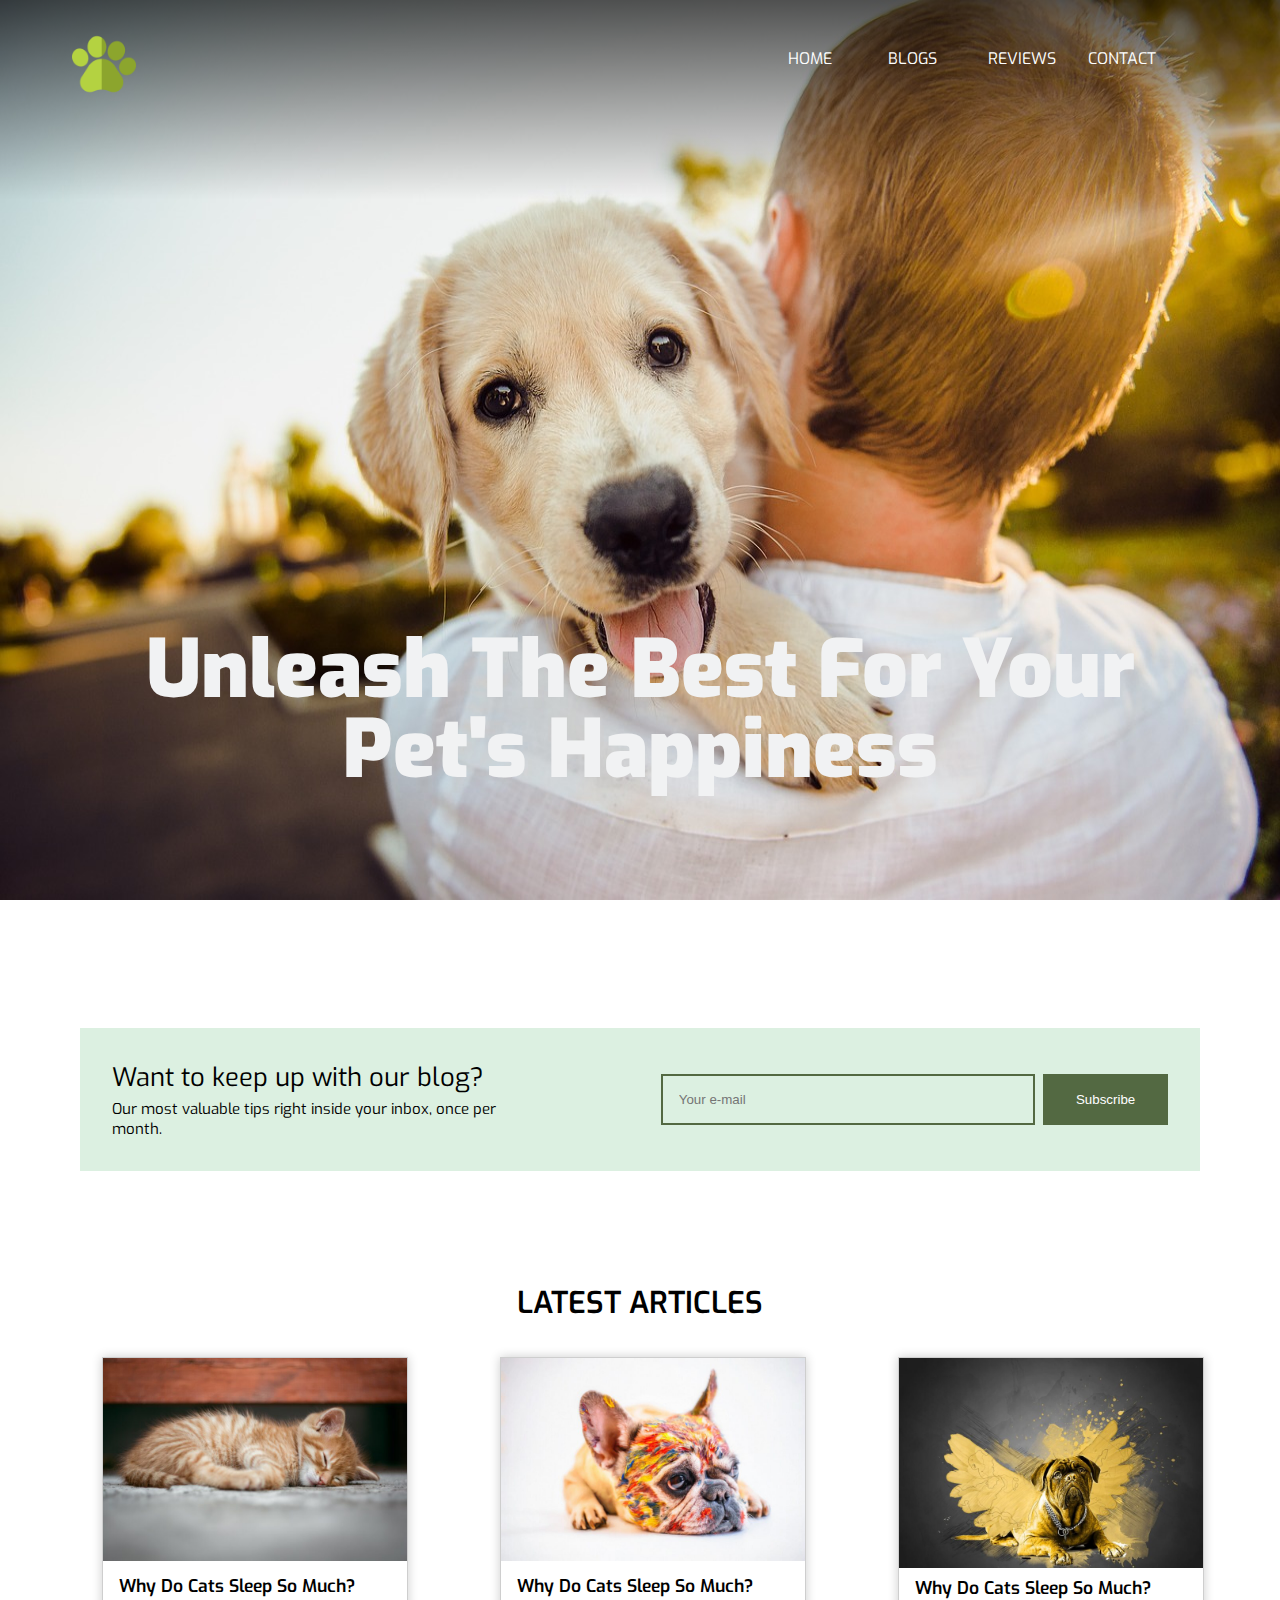
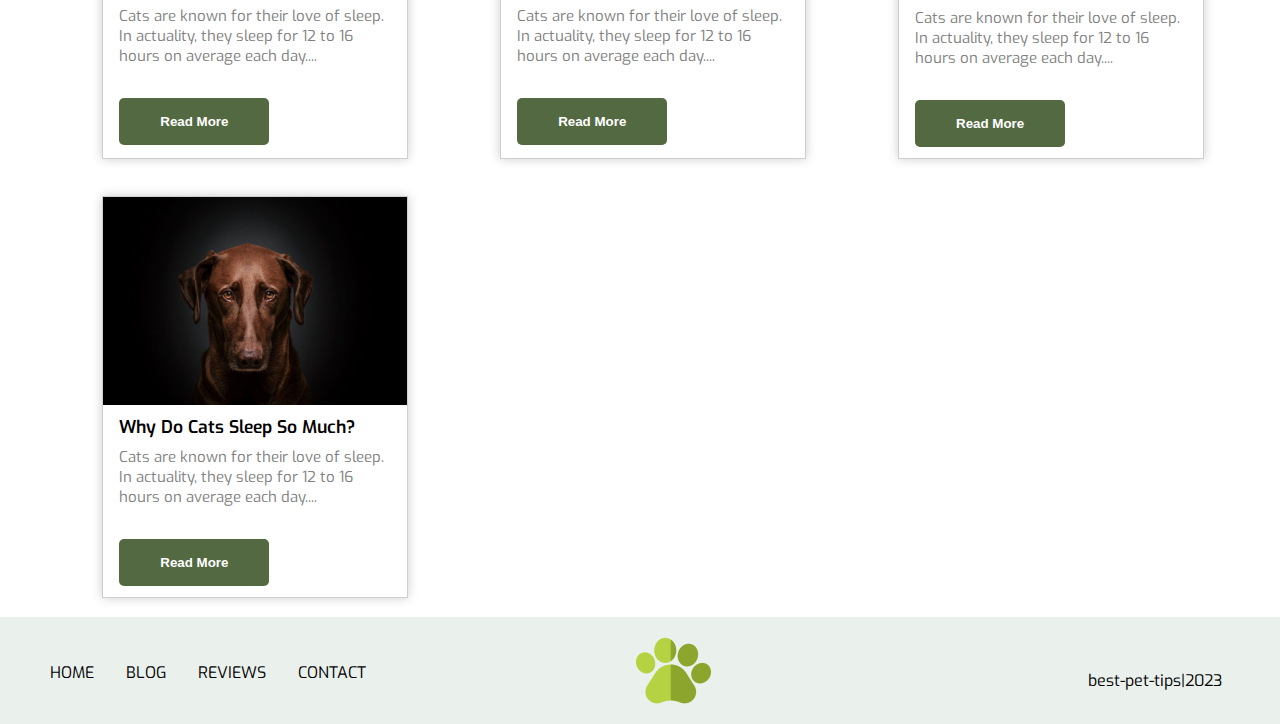
<file: index.html>
<!DOCTYPE html>
<html lang="en">
<head>
    <meta charset="UTF-8">
    <meta name="viewport" content="width=device-width, initial-scale=1.0">
    <link rel="stylesheet" href="style.css">
    <link rel="stylesheet" href="https://cdnjs.cloudflare.com/ajax/libs/font-awesome/6.4.2/css/all.min.css" integrity="sha512-z3gLpd7yknf1YoNbCzqRKc4qyor8gaKU1qmn+CShxbuBusANI9QpRohGBreCFkKxLhei6S9CQXFEbbKuqLg0DA==" crossorigin="anonymous" referrerpolicy="no-referrer" />
    <title>Document</title>
</head>
<body>
    <section class="home">
        <header class="home-header">
            <div class="logo-pic"><a href="#"><img src="pawprint-1-300x300.png" alt="logo"></a></div>
           <div class="ul-and-bars">
            <div class="home-bars-div"><div class="home-bars"><i class="fa-solid fa-bars"></i></div></div>
            <ul class="home-ul">
                <li class="home-li"><a href="#">home</a></li>
                <li class="home-li"><a href="#" class="blogs-a">blogs</a></li>
                <li class="home-li"><a href="#">reviews</a></li>
                <li class="home-li"><a href="#">contact</a></li>
                <li class="home-li"><a href="#"><i class="fa-brands fa-instagram"></i></a></li>
            </ul></div>
            <div class="black-shape"></div>
        </header>
        <h1 class="home-title">Unleash The Best For Your<br> Pet's Happiness</h1>
        <div class="home-img-div"><img src="img/1.jpg" alt="dog" class="home-img"></div>

    </section>
    <section class="about">
        <div class="card-email">
            <div class="card-email-text">
            <h2 class="card-email-title">Want to keep up with our blog?</h2>
        <p class="card-email-descriptoin">
            Our most valuable tips right inside your inbox,
             once per month.
        </p>
        </div>
        <div class="card-email-ipandbtn">
            <input type="email" class="card-email-input" placeholder="Your e-mail">
            <button class="card-email-button">Subscribe</button>
        </div>
        </div>


    </section>
<section class="popular">
    <h1 class="popular-title">LATEST ARTICLES</h1>
    <div class="popular-div">
        
        <form class="popular-card">
            <div class="popular-img"><img src="img/3.jpg" alt="cat"></div>
            <div class="popular-detills">
                <h3 class="popular-detills-title">Why Do Cats Sleep So Much?</h3>
                <p class="popular-detills-descriptoin">
                    Cats are known for their love of sleep. In actuality,
                     they sleep for 12 to 16 hours on average each day....
                </p>
            </div>
            <div class="popular-button"><button>Read More</button></div>

        </form>
        <form class="popular-card">
            <div class="popular-img"><img src="img/5.jpg" alt="cat"></div>
            <div class="popular-detills">
                <h3 class="popular-detills-title">Why Do Cats Sleep So Much?</h3>
                <p class="popular-detills-descriptoin">
                    Cats are known for their love of sleep. In actuality,
                     they sleep for 12 to 16 hours on average each day....
                </p>
            </div>
            <div class="popular-button"><button>Read More</button></div>

        </form>
        <form class="popular-card">
            <div class="popular-img"><img src="img/4.jpg" alt="cat"></div>
            <div class="popular-detills">
                <h3 class="popular-detills-title">Why Do Cats Sleep So Much?</h3>
                <p class="popular-detills-descriptoin">
                    Cats are known for their love of sleep. In actuality,
                     they sleep for 12 to 16 hours on average each day....
                </p>
            </div>
            <div class="popular-button"><button>Read More</button></div>

        </form>
        <form class="popular-card">
            <div class="popular-img"><img src="img/2.jpg" alt="cat"></div>
            <div class="popular-detills">
                <h3 class="popular-detills-title">Why Do Cats Sleep So Much?</h3>
                <p class="popular-detills-descriptoin">
                    Cats are known for their love of sleep. In actuality,
                     they sleep for 12 to 16 hours on average each day....
                </p>
            </div>
            <div class="popular-button"><button>Read More</button></div>

        </form>
    </div>
</section>
<section class="footer">
    <footer class="footer-container">
        <div class="footer-header">
            <ul class="footer-ul">
                <li class="footer-li"><a href="#">home</a></li>
                <li class="footer-li"><a href="#">blog</a></li>
                <li class="footer-li"><a href="#">reviews</a></li>
                <li class="footer-li"><a href="#">contact</a></li>
            </ul></div>
            <div class="footer-logo"><img src="pawprint-1-300x300.png" alt="logo"></div>
        <div class="footer-p-div"><p class="footer-text">best-pet-tips|2023</p></div>

    </footer>
</section>



















    <script src="script.js"></script>
</body>
</html>
</file>
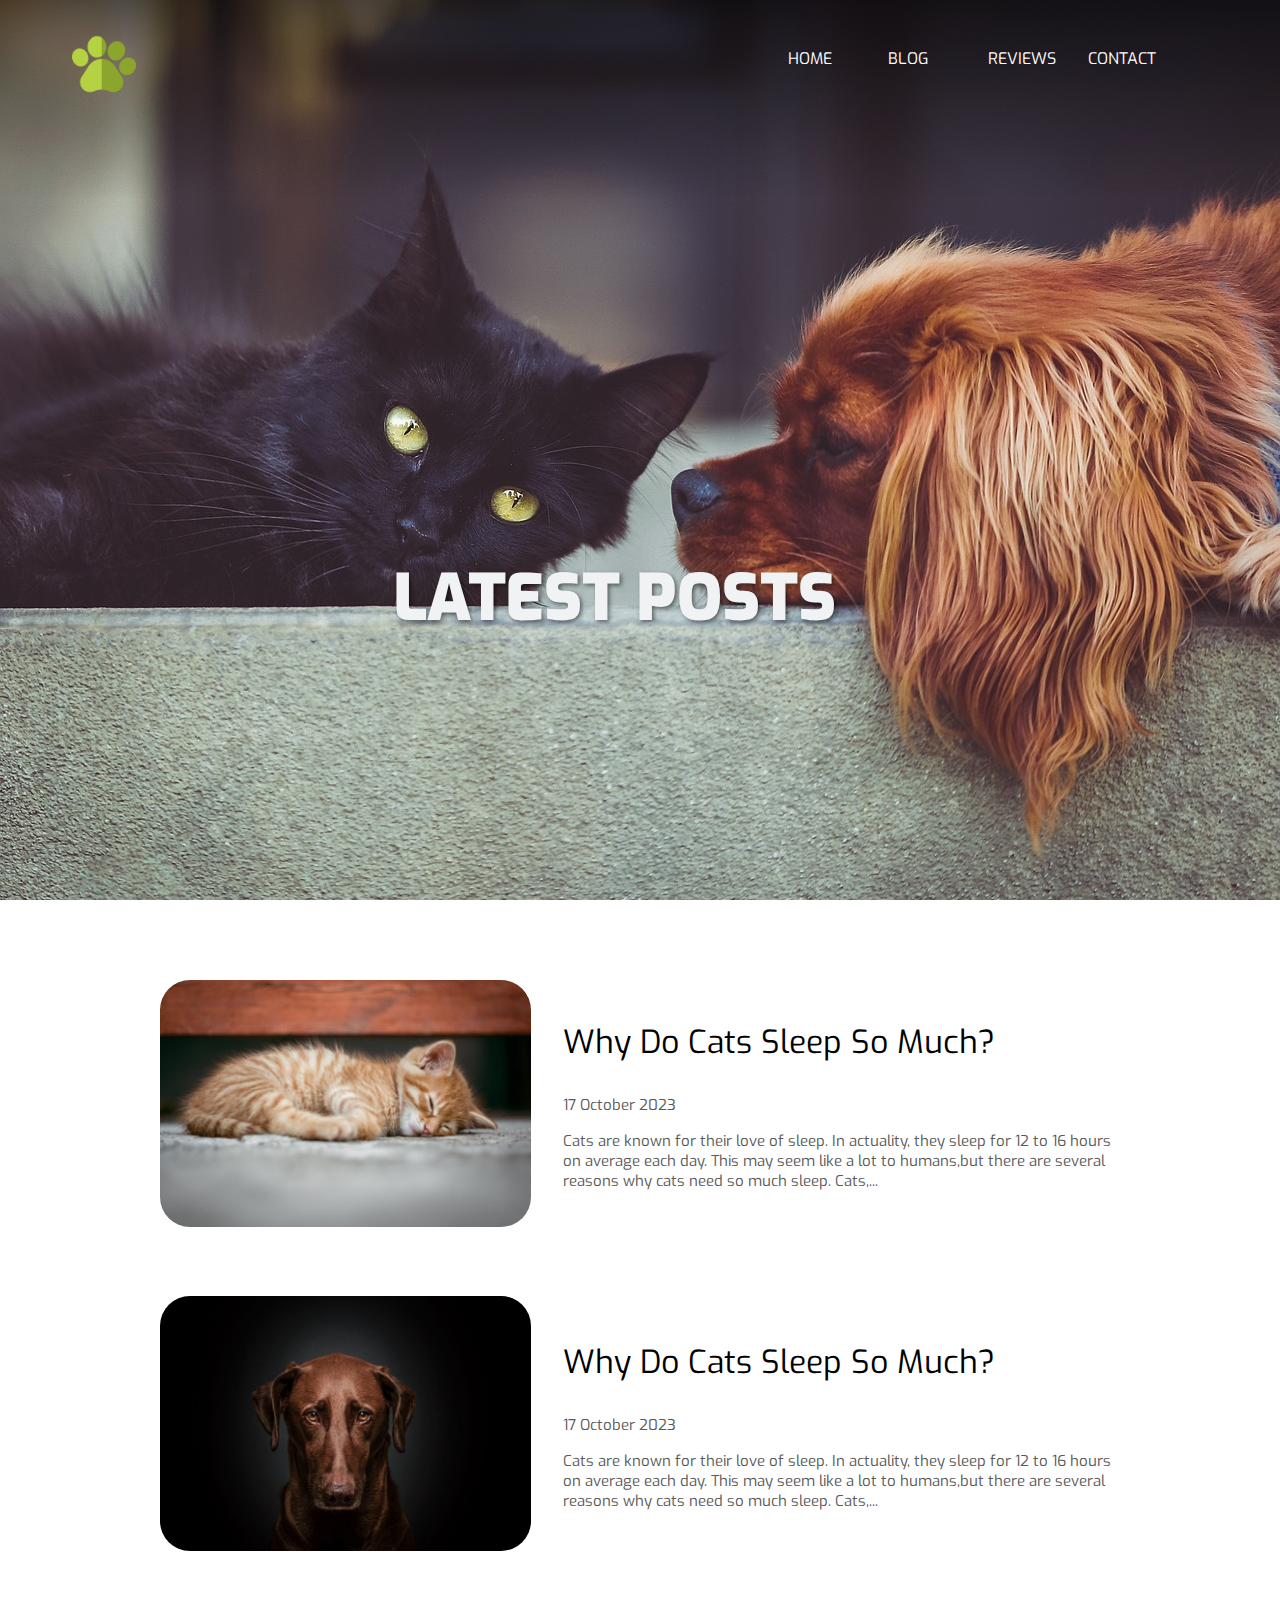
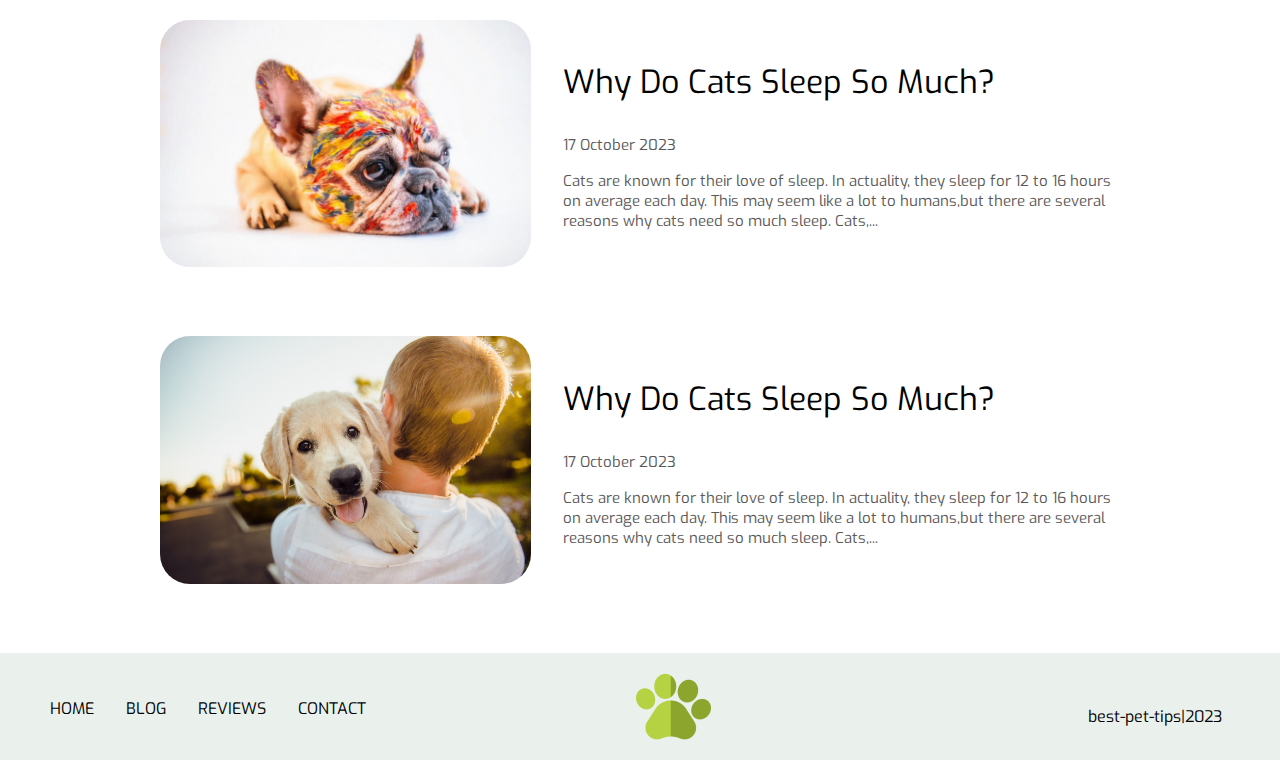
<file: blogs.html>
<!DOCTYPE html>
<html lang="en">
<head>
    <meta charset="UTF-8">
    <meta name="viewport" content="width=device-width, initial-scale=1.0">
    <link rel="stylesheet" href="style.css">
    <link rel="stylesheet" href="blogs.css">
    <link rel="stylesheet" href="https://cdnjs.cloudflare.com/ajax/libs/font-awesome/6.4.2/css/all.min.css" integrity="sha512-z3gLpd7yknf1YoNbCzqRKc4qyor8gaKU1qmn+CShxbuBusANI9QpRohGBreCFkKxLhei6S9CQXFEbbKuqLg0DA==" crossorigin="anonymous" referrerpolicy="no-referrer" />
    <title>Document</title>
</head>
<body>
    <section class="home">
        <header class="home-header">
            <div class="logo-pic"><a href="#"><img src="pawprint-1-300x300.png" alt="logo"></a></div>
           <div class="ul-and-bars">
            <div class="home-bars-div"><div class="home-bars"><i class="fa-solid fa-bars"></i></div></div>
            <ul class="home-ul">
                <li class="home-li"><a href="#">home</a></li>
                <li class="home-li"><a href="#">blog</a></li>
                <li class="home-li"><a href="#">reviews</a></li>
                <li class="home-li"><a href="#">contact</a></li>
                <li class="home-li"><a href="#"><i class="fa-brands fa-instagram"></i></a></li>
            </ul></div>
            <div class="black-shape"></div>
        </header>
        <h1 class="home-title">LATEST POSTS</h1>
        <div class="home-img-div"><img src="img/download.jpg" alt="dog" class="home-img"></div>

    </section>
    <section class="blogs">
        <div class="blogs-div">
            
            <form class="blogs-card">
                <div class="blogs-img"><img src="img/3.jpg" alt="cat"></div>
                <div class="blogs-detills">
                    <h3 class="blogs-detills-title">Why Do Cats Sleep So Much?</h3>
                    <p class="blogs-daet">17 October 2023</p>
                    <p class="blogs-detills-descriptoin">
                        Cats are known for their love of sleep. In actuality, they sleep for 12 to 16 hours on average each day.
                         This may seem like a lot to humans,but there are several reasons why cats need so much sleep. Cats,...
                    </p>
                </div>
            </form>
            <form class="blogs-card">
                <div class="blogs-img"><img src="img/2.jpg" alt="cat"></div>
                <div class="blogs-detills">
                    <h3 class="blogs-detills-title">Why Do Cats Sleep So Much?</h3>
                    <p class="blogs-daet">17 October 2023</p>
                    <p class="blogs-detills-descriptoin">
                        Cats are known for their love of sleep. In actuality, they sleep for 12 to 16 hours on average each day.
                         This may seem like a lot to humans,but there are several reasons why cats need so much sleep. Cats,...
                    </p>
                </div>
            </form>
            <form class="blogs-card">
                <div class="blogs-img"><img src="img/5.jpg" alt="cat"></div>
                <div class="blogs-detills">
                    <h3 class="blogs-detills-title">Why Do Cats Sleep So Much?</h3>
                    <p class="blogs-daet">17 October 2023</p>
                    <p class="blogs-detills-descriptoin">
                        Cats are known for their love of sleep. In actuality, they sleep for 12 to 16 hours on average each day.
                         This may seem like a lot to humans,but there are several reasons why cats need so much sleep. Cats,...
                    </p>
                </div>
            </form>
            <form class="blogs-card">
                <div class="blogs-img"><img src="img/1.jpg" alt="cat"></div>
                <div class="blogs-detills">
                    <h3 class="blogs-detills-title">Why Do Cats Sleep So Much?</h3>
                    <p class="blogs-daet">17 October 2023</p>
                    <p class="blogs-detills-descriptoin">
                        Cats are known for their love of sleep. In actuality, they sleep for 12 to 16 hours on average each day.
                         This may seem like a lot to humans,but there are several reasons why cats need so much sleep. Cats,...
                    </p>
                </div>
            </form>
    </div>
</section>

<section class="footer">
    <footer class="footer-container">
        <div class="footer-header">
            <ul class="footer-ul">
                <li class="footer-li"><a href="#">home</a></li>
                <li class="footer-li"><a href="#">blog</a></li>
                <li class="footer-li"><a href="#">reviews</a></li>
                <li class="footer-li"><a href="#">contact</a></li>
            </ul></div>
            <div class="footer-logo"><img src="pawprint-1-300x300.png" alt="logo"></div>
        <div class="footer-p-div"><p class="footer-text">best-pet-tips|2023</p></div>

    </footer>
</section>


<script src="blogs.js"></script>
</body>
</html>
</file>
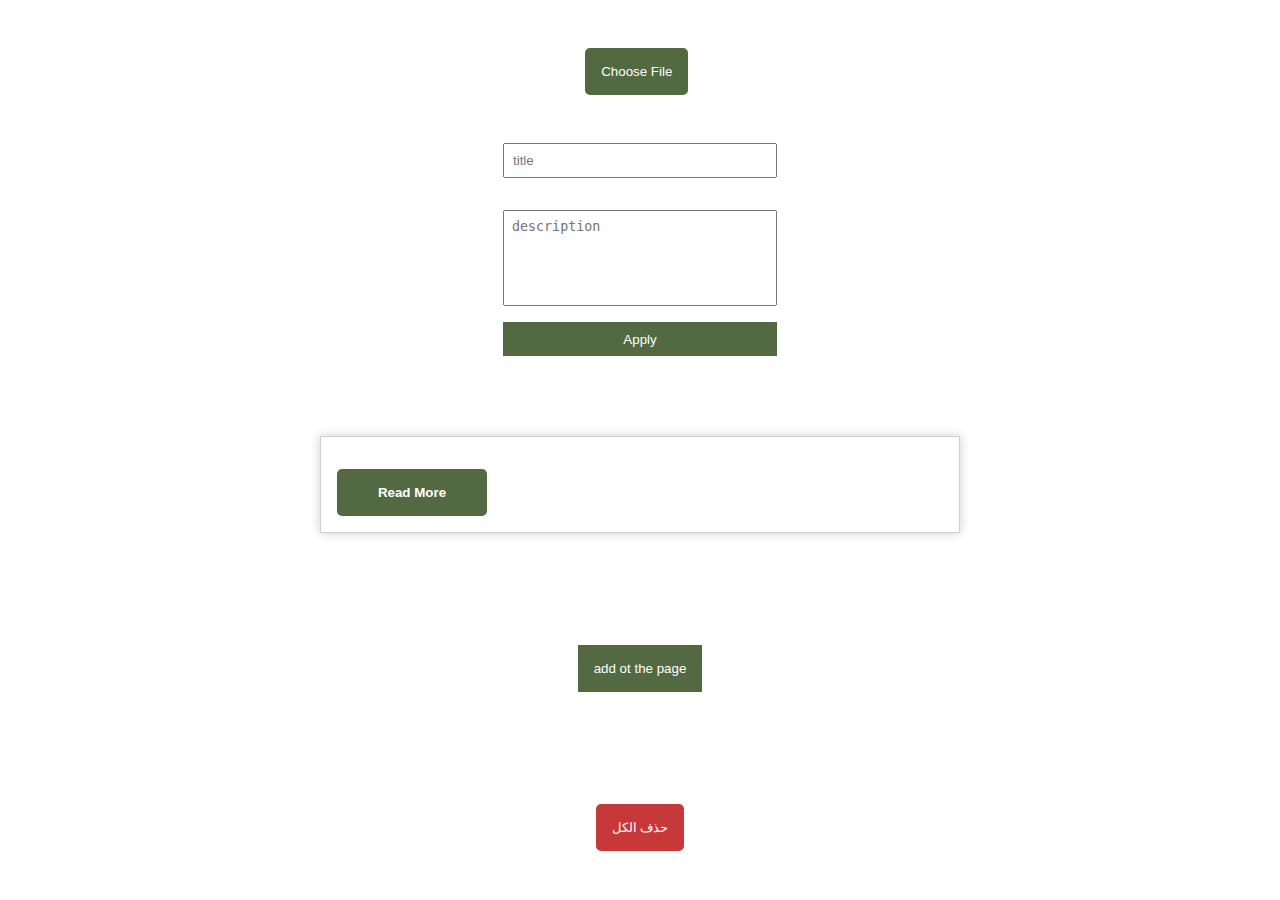
<file: edit.html>
<!DOCTYPE html>
<html lang="en">
<head>
    <meta charset="UTF-8">
    <meta name="viewport" content="width=device-width, initial-scale=1.0">
    <link rel="stylesheet" href="style.css">
    <link rel="stylesheet" href="edit.css">
    <title>Document</title>
</head>
<body>
    <form class="edit-card">
        <input type="file" id="imageUpload" class="imageUpload">
        <input type="text" class="edit-card-title" placeholder="title">
        <textarea  cols="30" rows="10" class="edit-card-description" placeholder="description"></textarea>
        <button class="edit-card-button" type="button">Apply</button>
    </form>
    <form class="popular-card">
        <div class="popular-img"></div>
        <div class="popular-detills">
            <h3 class="popular-detills-title"></h3>
            <p class="popular-detills-descriptoin" cols="30" rows="10">
               
            </p>
        </div>
        <div class="popular-button"><button>Read More</button></div>
    </form>
    <button class="edit-add" type="button">add ot the page</button>
    <button class="edit-delete" type="button">حذف الكل</button>
    <script src="edit.js"></script>
</body>
</html>
</file>
<file: style.css>
@import url('https://fonts.googleapis.com/css2?family=Exo+2:ital,wght@0,400;1,500&family=Exo:wght@400;500;600;700;900&family=Pixelify+Sans:wght@400;700&family=Poppins:wght@500&family=Roboto:wght@100;300;700;900&family=Skranji:wght@400;700&display=swap');
*{
    padding: 0;
    margin: 0;
    box-sizing: border-box;
}
html{
    scroll-behavior: smooth;
}
img{
    max-width: 100%;
    height: auto;
}
i{
    color: #fff;
}
ul{
    list-style-type: none;
}
a{
    text-decoration: none;
    color: #fff;
}
.button{
    cursor: pointer;
}
h1,h2,h3{
    color:hsl(219, 8%, 95%); 
    font-weight: 600;
}
body{
    overflow-x: hidden;

    font-family: 'Exo', sans-serif;  
    font-size: 0.938rem;
    background-color: hsl(219, 4%, 4%);
    color: hsl(219, 8%, 75%);
    background-color: #fff;
}
/*----------------home-------------------/*/
.home{
    width: 100vw;
    height: 100vh;
}
.home-img{
    position: absolute;
    top: 0;
    width: 100vw;
    height: 100vh;
    z-index: -2;
}
.logo-pic{
    width: 4rem;
    margin: 1rem 0 0 3rem;
}
.home-header{
    margin: 1rem 1.5rem;
    display: flex;
    justify-content: space-between;

}
.ul-and-bars{
    display: flex;
    align-items: center;
 
}
a:hover{
    color: hsl(113, 75%, 58%);
    transition: all 200ms;
}
.home-ul{
    display: grid;
    grid-template-columns: repeat(5,1fr);
    gap: 2rem;
    align-items: center;
  }
.home-li{
    color: #fff;
    display: flex;
    font-size: 1rem;
    font-weight: 400;
    text-transform: uppercase;
}
.fa-brands{
    font-size: 2rem;
}
.home-bars{display: none;}
.home-title{
    display: flex;
    position: relative;
    top: 57%;
    text-align: center;
    justify-content: center;
    text-transform: capitalize;
    font-size:5rem;
    font-weight: 900;
    line-height: 1;

    
}
.black-shape{
    position: absolute;
    background:linear-gradient(rgba(0, 0, 0, 0.664) 0%, rgba(68, 68, 68, 0) 100%);;
    width: 100vw;
    height: 200px;
    left: 0;
    top: 0;
    z-index: -1;
}
/***-------------------home in phone *-----------------*/ 
@media screen and (max-width:450px){
    .home-ul{
        display: flex;
        flex-direction: column;
        position: absolute;
        left: 0;
        top: 5.5rem;
        gap: 0;
        max-height: 10vh;
        left: -150%;
    }
    .home-li{
        background-color: #fff;
        height: 6vh;
        width: 100vw;
        padding: 1rem;
        border-bottom:solid 0.4px hsl(219, 8%, 75%);
        font-size: medium;
        
    }
    .home-li a{
        position: relative;
        top: -0.2rem;
    } 
    .logo-pic{margin: 0;width:3rem  ;
       

    }
    a{
        color: black;
    }
    a:hover{
        color: hsl(113, 75%, 58%);
        transition: all 100ms;
    }
    .home-ul li:last-child {
        display: none;
    }
    
    .home-bars-div{
        display: flex;
        align-items: center;
        justify-content: center;
    }
    .home-bars{
        background-color: #fff;
        width: 35px;
        height: 35px;
        border-radius:60% ;
        font-size: 2rem;
        display: flex;
        align-items: center;
        justify-content: center;
        cursor: pointer;
    }
    .fa-bars{
        color: hsl(180, 0%, 46%);
        font-size: 60%;
    }
    .ul-and-bars{
        display: grid;
        row-gap: 1rem;
    }
    .home , .home-img{
        width: 100vw;
        height: 40vh;
        object-fit: cover;
    }
    .home-title{
        display: flex;
        position: relative;
        top: 40%;
        text-align: center;
        justify-content: center;
        text-transform: uppercase;
        font-size: 3vh;
        font-weight: 900;
    }     
    .black-shape{
        position: absolute;
        background:linear-gradient(rgb(83, 82, 82) 0%, rgba(68, 68, 68, 0) 100%);;
        width: 100vw;
        height: 50px;
        left: 0;
        top: 0;
        z-index: -1;
    }
    .fa-xmark{
        color: #000;
        font-size: small;
    }
}
/***-----------------end--home in phone *-----------------*/ 
/***-----------------about *-----------------*/ 
.card-email{
    background-color:#dcf0e1;
    margin: 4rem 0.5rem 2rem 0.5rem;
    padding: 2rem 1rem;
}
.card-email-text{
    margin-bottom: 2rem;
}
.card-email-title{
    font-size: 1.6rem;
    color: #000;
    font-weight: 400;
    margin-bottom: 0.3rem;
}
.card-email-descriptoin{
    color: #000;
}
.card-email-ipandbtn{
    display: flex;
    flex-direction: column;
    gap: 0.5rem;

}
.card-email-input{
 padding: 1rem;
background-color: transparent;
 border: 2px solid #536942;
}
.card-email-input:focus{
    outline: none;
   border: 2px dashed #536942;
}

.card-email-button{
    padding: 1rem;
    background-color: #536942;
    color: #fff;
    border: none;
    cursor: pointer;
    transition: all 0.3s;
}
.card-email-button:hover ,.popular-button button:hover 
,.imageUpload::-webkit-file-upload-button:hover
,.edit-card-button:hover
,.edit-add:hover{
    transition: all 0.3s;
background-color: #88df41;
}

/***-----------------about in pc *-----------------*/ 

@media screen and (min-width:450px){

.card-email{
    display: flex;
    flex-direction: row;
    gap: 8rem;
    align-items: center;
    justify-content: center;
    align-items: center;
    margin: 7rem 5rem;
    padding: 2rem;
}
.card-email-ipandbtn{
width: 50%;
height: 100%;
display: grid;
grid-template-columns: 3fr 1fr;
}
.card-email-text{
    height: 100%;
    margin: 0;
}
}
/***---------------end--about in pc *-----------------*/ 
/***-----------------popular *-----------------*/ 
.popular-title{
    color: #000;
    text-align: center;
    margin: 2rem 0;
}
.popular-div{
display: flex;
flex-direction: column;
justify-content: center;
align-items: center;
}
.popular-card{
    width: 80%;
    height: 95%;
    box-shadow: 0 0 10px rgba(0, 0, 0, 0.2);
    border: #00000031 solid 1px;
    margin-bottom:1rem ;
    overflow: hidden;
}
.popular-detills-title{
    color: #000;
    margin: 0.5rem 1rem;
    cursor: pointer;
    transition: all 0.3s;
    word-wrap: break-word;
}
.popular-detills-title:hover
,.blogs-detills-title:hover{
    color: #536942;
}
.popular-detills-descriptoin{
    margin: 0rem 1rem 2rem ;
    color: #808080;
    word-wrap: break-word;
}

.popular-button button{
    background-color: #536942;
    color: #fff;
    padding: 1rem;
    border: none;
    border-radius: 5px;
    margin: 0rem 1rem 1rem ;
    cursor: pointer;
    transition: all 0.3s;
    width: 150px;
  font-weight: 600;

}
.popular-card .popular-img img {
    transition: all 0.5s ease-in-out;
    cursor: pointer;
}

.popular-card:hover .popular-img img {
    transition-delay: 0.1s; 
    transform: scale(1.1);
}

.popular-img{
    overflow: hidden;
    max-height:210px;
}
/***-----------------popular in pc *-----------------*/ 
@media screen and (min-width:450px){
    .popular-div{
        display: grid;
        grid-template-columns: repeat(3,1fr);
        margin-left: 8%;
        gap: 1rem;
    }
    .popular-card{
        
        max-height: 100%;
    }
}
/***---------------end--popular in pc *-----------------*/ 
/*------------------footer----------------/*/

.footer-container{
    background-color: #eaf1ec;
    width: 100%;
   display: flex;
   flex-direction: column;
   align-items: center;
   justify-content: center;
}
.footer-ul{
margin-top: 2rem;text-align: center;
}
.footer-li{
    font-size: 0.8rem;
    text-transform: uppercase;
    margin-bottom: 1rem;
}
.footer-logo img{
    margin: 1rem;
    width: 50px;
    cursor: pointer;
}
.footer-text{
    color: black;
    margin-bottom: 3rem;
    font-size: small;
}
/*------------------footer in pc----------------/*/
@media screen and (min-width:450px) {
.footer-container{
flex-direction: row;
margin-left: auto;
margin-right: auto;
justify-content: space-between;

}
.footer-li a,.footer-text{
    color: #000;
    font-size: medium;
}
.footer-ul{
    margin-top: 0;
    display: flex;
    flex-direction: row;
    gap: 2rem;
    justify-content: center;
   
}
.footer-logo img{
    width: 75px;
}
.footer-logo{
width: 100vw;
display: flex;
justify-content: center;
}
.footer-logo img{
    margin-right: -50px;
}
.footer-text{
    position: absolute;
    left: 85%;
}
.footer-header{
    position: absolute;
left: 50px;
margin-top: 20px;
}

}
/*-------------------------blogs edit--------------------/*/
</file>
<file: blogs.css>
@import url('https://fonts.googleapis.com/css2?family=Exo+2:ital,wght@0,400;1,500&family=Exo:wght@400;500;600;700;900&family=Pixelify+Sans:wght@400;700&family=Poppins:wght@500&family=Roboto:wght@100;300;700;900&family=Skranji:wght@400;700&display=swap');
*{
    padding: 0;
    margin: 0;
    box-sizing: border-box;
}
.home-img{
    object-fit: cover;
}
.home-title{
    font-size: 4rem;
    top: 50%;
    right: 2%;
    text-shadow: 2px 2px 4px rgba(0, 0, 0, 0.5);
}
.blogs-card{
    display: flex;
    margin: 4rem 10rem;
}
.blogs-img{
    width: 40%;
}
.blogs-detills{
    display: flex;
    flex-direction: column;
    justify-content: center;
    margin-left: 2rem;
 width: 60%;
}
.blogs-detills-title{
    cursor: pointer;
    transition: all 0.3s;
color: #000;
font-size: 2rem;
margin-bottom:1rem ;
font-weight: 400;
word-wrap: break-word;
}
.blogs-img img{
    border-radius: 30px;
    cursor: pointer;
  
}
.blogs-daet{
    margin: 1rem 0;
}
.blogs-daet,.blogs-detills-descriptoin{
    color: hsl(0, 0%, 35%); 
}
.blogs-detills-descriptoin{
    word-wrap:break-word;
}
.blogs-date span{
    margin-left:1rem ;
}
/*------------------in phone------------------/*/
@media screen and (max-width:450px){
    .home-title{
        font-size: 2rem;
        top: 40%;
        right: 5%;
        text-shadow: 10px 10px 4px rgba(0, 0, 0, 0.5);
    }
    .blogs-card{
        display: flex;
        flex-direction: column;
        width: 100%;
       
       margin:0;
       align-items: center;
    }
    .blogs-img{
        width: 100%;
        display: flex;
        justify-content: center;
        margin: 2rem 0;
    }
    .blogs-img img{
        width: 90%;
        margin: auto;
    }
    .blogs-detills{
        display: flex;
        flex-direction: column;
        justify-content: center;
        margin-left: 0;
     width: 80%;
     margin-bottom: 3rem;
    }
    .blogs-detills-title{
        cursor: pointer;
        transition: all 0.3s;
    color: #000;
    font-size: 1.2rem;
    margin-bottom:0.725rem ;
    font-weight: 400;
    word-wrap: break-word;
    }
    .blogs-detills-descriptoin{
        font-size: small;
    }
}
</file>
<file: edit.css>
*{
    margin: 0;
    padding: 0;
    box-sizing: border-box;
}
input,textarea{
    outline: none;
}
body{
    display: flex;
    flex-direction: column;
    justify-content: center;
    align-items: center;
    gap: 5rem;
}
.edit-card{
    display: flex;
    flex-direction: column;

}

.imageUpload{
    color: transparent;
}
.imageUpload::-webkit-file-upload-button{

    cursor: pointer;
    position: relative;
    left: 30%;
    margin: 3rem 0;
    padding: 1rem;
    background-color: #536942;
    color: white;
    transition: all 0.3s;
    border: none;
    border-radius: 5px;
}
.edit-card-title{
    padding: 0.5rem;
    margin-bottom:2rem ;
}
.edit-card-description{
    padding: 0.5rem;
    height: 6rem;
    max-height: 10rem;
    overflow-wrap: break-word;
    resize: none;
}
.edit-card-button,.edit-add{
    margin-top: 1rem;
    padding: 0.6rem;
    cursor: pointer;
    color: white;
    background-color: #536942;
    border: none;
    transition: all 0.3s;
}
.edit-add{
    margin-bottom: 2rem;
    padding: 1rem;
}
@media screen and (min-width:450px){
    .popular-card{
        width: 50%;
    }
    .popular-img img{
object-fit: contain;
    }
}
.edit-delete{
    margin-bottom:3rem ;
    padding: 1rem;
    background-color: rgb(199, 56, 56);
    border: none;
    border-radius: 5px;
    cursor: pointer;
    transition: all 0.3s;
    color: white;
}
.edit-delete:hover{
    transition: all 0.3s;
    background-color: rgb(255, 0, 0);
}
</file>
